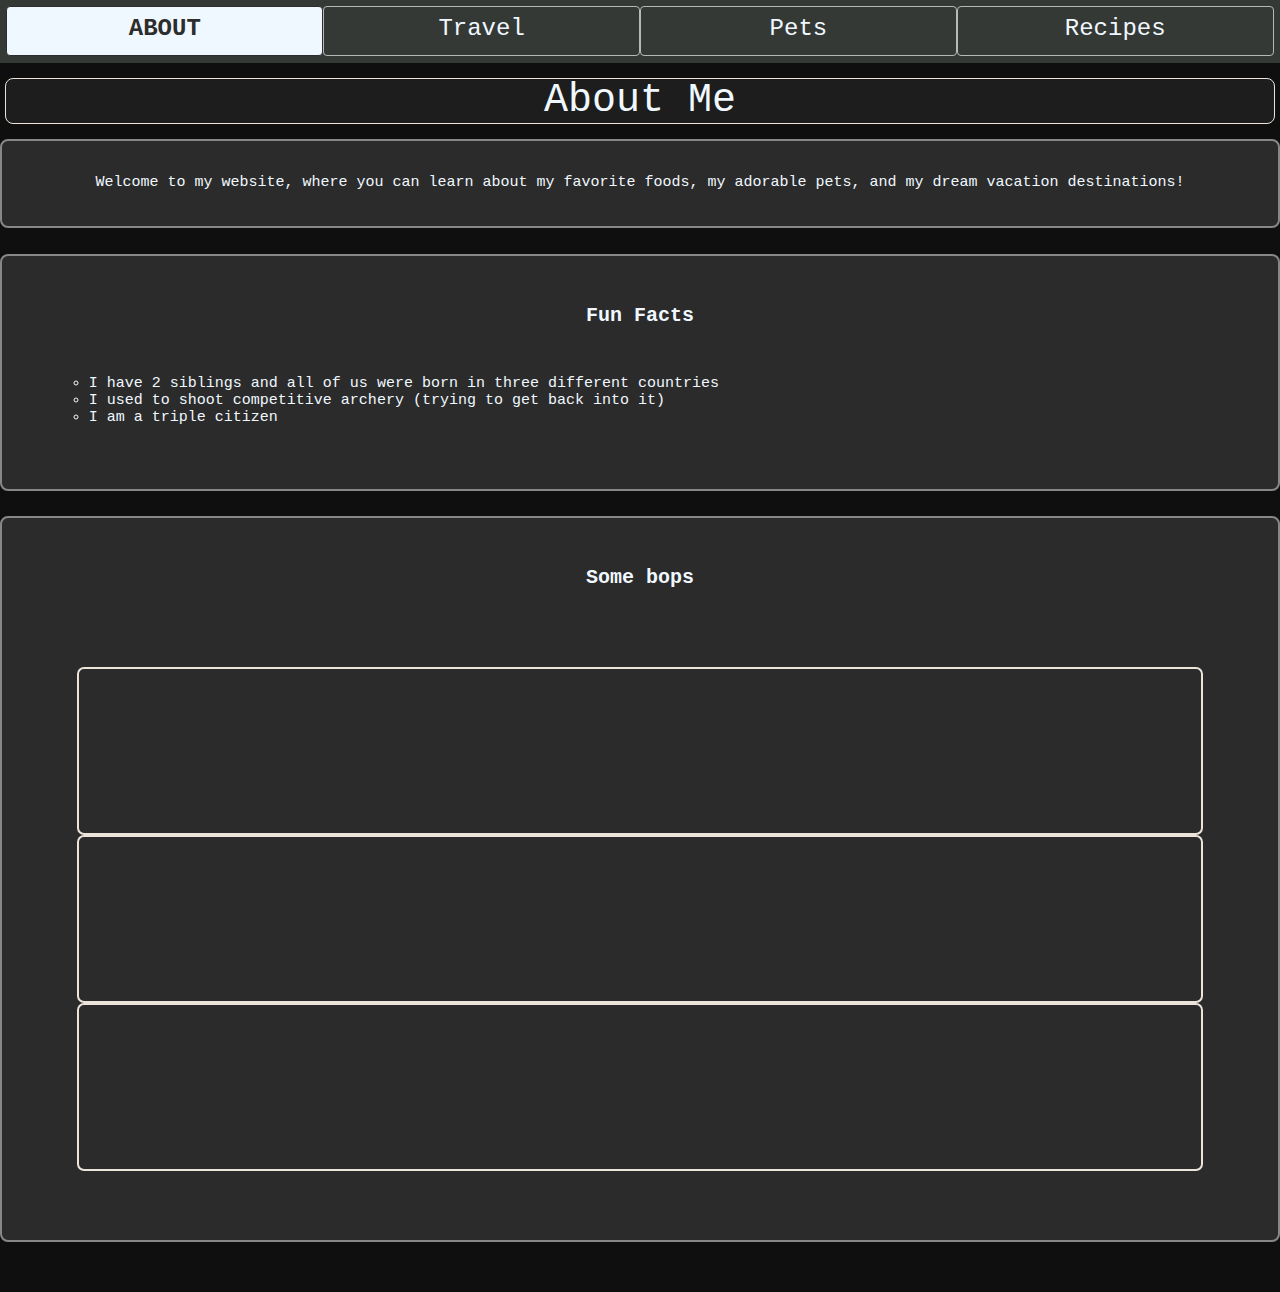
<file: index.html>
<!DOCTYPE html>
<html lang="en">
<head>
    <meta charset="UTF-8">
    <meta name="viewport" content="width=device-width, initial-scale=1.0">
    <link rel="stylesheet" href="css/html5reset.css">
    <link rel="stylesheet" href="css/style2.css">
    <title>About</title>
</head>
<body onload="fullScreenImage()">
    <header>
        <a class="skip" href ="#main">Skip to Main Content</a>
		<nav>
			<ul class="navigation">
				<li class="active navBar">About</li>
				<li class="navBar"><a href ="travel.html">Travel</a></li>
				<li class="navBar"><a href="pets.html">Pets</a></li>
				<li class="navBar"><a href = "recipes.html">Recipes</a></li>
			</ul>
		</nav>
	</header>
    <main id="main">
        <h1>About Me</h1>
        <div id="fullScreenImg">
            <button id="exitButton" onclick="exitFullScreen()">X</button></div>

        <div class="contentSection activeSection index">
            <p>Welcome to my website, where you can learn about my favorite foods, my adorable pets, and my dream vacation destinations! </p>
        </div>

        <div class="contentSection active index">
        <h2 class="index">Hobbies and Interests</h2>
        <div>
            <ul class="indexList">
                <li>Archery</li>
                <li>Video Games</li>
                <li>Working Out</li>
                <li>Travelling</li>
                <li>Eating good food</li>
                <li>Starting to get into cooking</li>
            </ul>
        </div>

        </div>

        <div class="contentSection activeSection index">
            <h2 class="index">Fun Facts</h2>
            <div>
                <ul class="indexList">
                    <li>I have 2 siblings and all of us were born in three different countries</li>
                    <li>I used to shoot competitive archery (trying to get back into it)</li>
                    <li>I am a triple citizen</li>
                </ul>
            </div>
        </div>
        <div class="contentSection activeSection index">
            <h2 class="index">Some bops</h2>
            <ul class="things">
                <li><iframe src="https://www.youtube.com/embed/dCfCzzCyMU4" title="Roddy (Official Audio)" allow="accelerometer; autoplay; clipboard-write; encrypted-media; gyroscope; picture-in-picture; web-share" allowfullscreen></iframe></li> 
                <li><iframe src="https://www.youtube.com/embed/Bk1U847h2MI" title="Q - TODAY (Official Video)" allow="accelerometer; autoplay; clipboard-write; encrypted-media; gyroscope; picture-in-picture; web-share" allowfullscreen></iframe></li>
                <li><iframe src="https://www.youtube.com/embed/_sOKkON_UnQ" title="4:00 A.M." allow="accelerometer; autoplay; clipboard-write; encrypted-media; gyroscope; picture-in-picture; web-share" allowfullscreen></iframe></li>
            </ul>
        </div>
        <div></div>
        <script src="image.js"></script>
    </main>
    
</body>
</html>
</file>
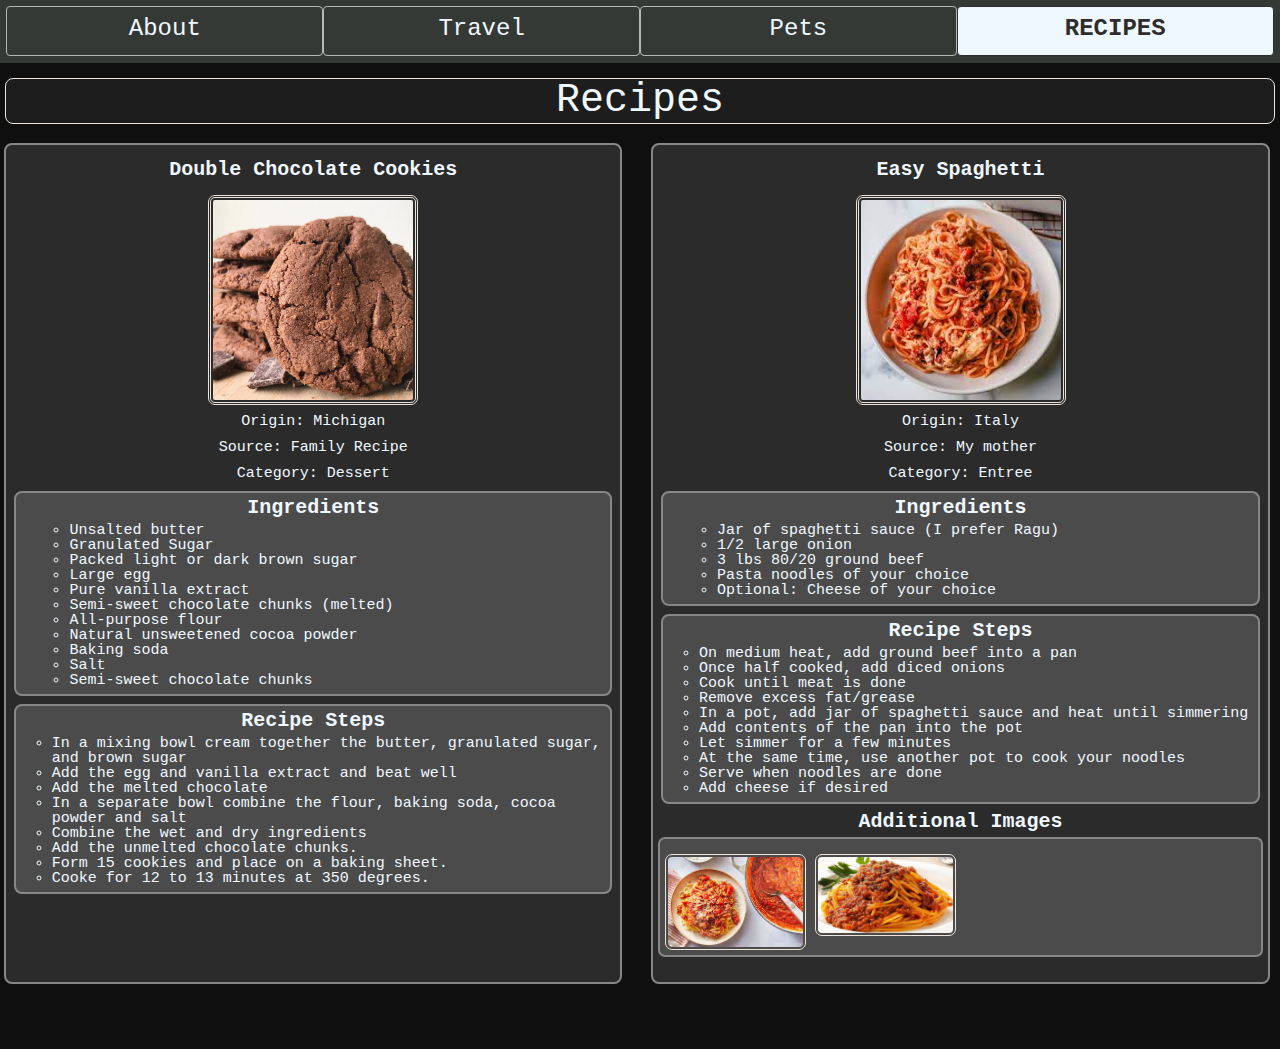
<file: recipes.html>
<!DOCTYPE html>
<html lang="en">
<head>
    <meta charset="UTF-8">
    <meta name="viewport" content="width=device-width, initial-scale=1.0">
    <link rel="stylesheet" href="css/html5reset.css">
    <link rel="stylesheet" href="css/style.css">
    <title>Recipes</title>
    
</head>
<body onload="fullScreenImage()">
    <header>
        <a class ="skip" href = "#main">Skip to Main Content</a>
		<nav>
			<ul class="navigation">
				<li class="navBar"><a href = "index.html">About</a></li>
				<li class="navBar"><a href ="travel.html">Travel</a></li>
				<li class="navBar"><a href="pets.html">Pets</a></li>
				<li class="active navBar">Recipes</li>
			</ul>
		</nav>
	</header>

    <main id="main">
        <h1>Recipes</h1>
        <div id="fullScreenImg">
            <button id="exitButton" onclick="exitFullScreen()">X</button></div>

        <div class="scrollContent">
        <div class="contentSection activeSection" tabindex=0>
            
            <h2>Double Chocolate Cookies</h2>
            <img class="foodPic" src="images/double_chocolate_cookies.png" width = "400" alt="Pile of delicious chocolate cookies.">

            <p><strong>Origin: Michigan</strong></p>
            <p><strong>Source: Family Recipe</strong></p>
            <p><strong>Category: Dessert</strong></p>

            <div class="ingredientSection">
                <h3>Ingredients</h3>
                <ul class="ingredientList">
                    <li>Unsalted butter</li>
                    <li>Granulated Sugar</li>
                    <li>Packed light or dark brown sugar</li>
                    <li>Large egg</li>
                    <li>Pure vanilla extract</li>
                    <li>Semi-sweet chocolate chunks (melted)</li>
                    <li>All-purpose flour </li>
                    <li>Natural unsweetened cocoa powder</li>
                    <li>Baking soda</li>
                    <li>Salt</li>
                    <li>Semi-sweet chocolate chunks</li>
                </ul>
            </div>
            <div class="recipeSection">
                <h3>Recipe Steps</h3>
                <ol class="recipeSteps">
                    <li>In a mixing bowl cream together the butter, granulated sugar, and brown sugar</li>
                    <li>Add the egg and vanilla extract and beat well</li>
                    <li>Add the melted chocolate</li>
                    <li>In a separate bowl combine the flour, baking soda, cocoa powder and salt</li>
                    <li>Combine the wet and dry ingredients</li>
                    <li>Add the unmelted chocolate chunks. </li>
                    <li>Form 15 cookies and place on a baking sheet.</li>
                    <li>Cooke for 12 to 13 minutes at 350 degrees.</li>
                </ol>
            </div>
        </div>
        <div class="contentSection" tabindex=0>
            <h2>Easy Spaghetti</h2>
            <img class="foodPic" src="images/spaghetti1.jpg" width = "300" alt="A plate of spaghetti">
            <p>Origin: Italy</p>
            <p>Source: My mother</p>
            <p>Category: Entree</p>

            <div class="ingredientSection">
                <h3>Ingredients</h3>
                <ul class="ingredientList">
                    <li>Jar of spaghetti sauce (I prefer Ragu)</li>
                    <li>1/2 large onion</li>
                    <li>3 lbs 80/20 ground beef</li>
                    <li>Pasta noodles of your choice</li>
                    <li>Optional: Cheese of your choice</li>
                </ul>
            </div>
            <div class="recipeSection">
                <h3>Recipe Steps</h3>
                <ol class="recipeSteps">
                    <li>On medium heat, add ground beef into a pan</li>
                    <li>Once half cooked, add diced onions</li>
                    <li>Cook until meat is done</li>
                    <li>Remove excess fat/grease</li>
                    <li>In a pot, add jar of spaghetti sauce and heat until simmering</li>
                    <li>Add contents of the pan into the pot</li>
                    <li>Let simmer for a few minutes</li>
                    <li>At the same time, use another pot to cook your noodles</li>
                    <li>Serve when noodles are done</li>
                    <li>Add cheese if desired</li>
                </ol>
            </div>
            <h3 class="imageHeader">Additional Images</h3>
            <div class="photo_gallery">
                <img src="images/spaghetti2.jpg" width = "200" alt="A plate of spaghetti next to a pot of spaghetti sauce">
                <img src="images/THUMB-LINK-2020-2-1200x675.avif" alt="Simple plate of spaghetti">
            </div>
        </div>


        <div class="contentSection" tabindex=0>
            <h2>Instant Ramen</h2>
            <img class="foodPic" src="images/maruchan.jpg" width = "400" alt="A humble bowl of Maruchan ramen.">
            <p><strong>Origin: Japan</strong></p>
            <p><strong>Source: Back of the package</strong></p>
            <p><strong>Category: Quick snack/meal</strong></p>
            
            <div class="ingredientSection">
                <h3>Ingredients</h3>
                <ul class="ingredientList">
                    <li>A pack of your favorite instant ramen</li>
                </ul>
            </div>

            <div class="recipeSection">
                <h3>Recipe Steps</h3>
                <ol class="recipeSteps">
                    <li>Fill a pot with enough water to submerge the noodles</li>
                    <li>In a bowl or plate (if its soupy or not), empty out the seasoning and topping packs</li>
                    <li>When boiling, add the noodles to the pot</li>
                    <li>When adequetly soft, place the noodles into the plate/bowl</li>
                    <li>Add water from the pot if the noodles are soupy</li>
                    <li>Mix and enjoy</li>
                </ol>
            </div>
            <h3 class="imageHeader">Additional Images</h3>
            <div class="photo_gallery"> 
                
                <img src="images/varietyramen.jpg" width = "200" alt="A varied assortment of different instant ramen">
                <img src="images/shin.jpg" width = "200" alt="Shin ramen">
            </div>
        </div>
        <div class="rotateButtons">
            <button onclick="showNextSection(0)"> &#60;-- Previous</button>
            <button onclick="showNextSection(1)"> Next --&#62;</button>
        </div>
    </div>
    <script src="script.js"></script>
    <script src="image.js"></script>
    </main>
    
</body>
</html>
</file>
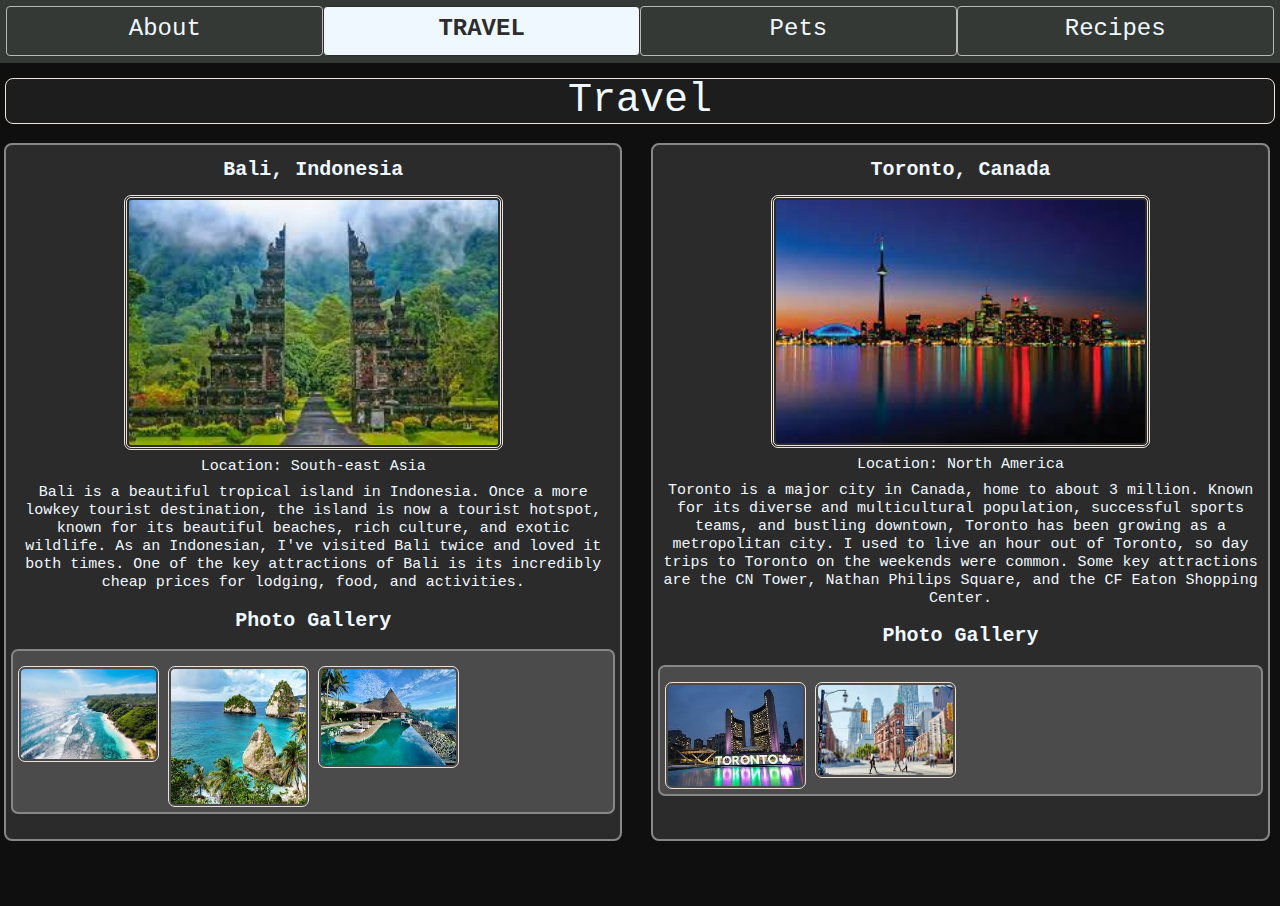
<file: travel.html>
<!DOCTYPE html>
<html lang="en">
<head>
    <meta charset="UTF-8">
    <meta name="viewport" content="width=device-width, initial-scale=1.0">
    <link rel="stylesheet" href="css/html5reset.css">
    <link rel="stylesheet" href="css/style.css">
    <title>Pets</title>
</head>
<body onload="fullScreenImage()">
    
    <header>
        <a class ="skip" href = "#main">Skip to Main Content</a>
		<nav>
			<ul class="navigation">
				<li class="navBar"><a href = "index.html">About</a></li>
				<li class="active navBar">Travel</li>
				<li class="navBar"><a href="pets.html">Pets</a></li>
				<li class="navBar"><a href = "recipes.html">Recipes</a></li>
			</ul>
		</nav>
	</header>
    <main id="main">
        <h1>Travel</h1>
        <div id="fullScreenImg">
            <button id="exitButton" onclick="exitFullScreen()">X</button></div>
        <div class="scrollContent">
        <div class="contentSection activeSection" tabindex=0>
            <h2>Bali, Indonesia</h2>
            <img src="images/bali1.jpg" width = "500" alt="Beautiful traditional architecture in Bali">
            <p><strong>Location: </strong> South-east Asia</p>

            <p>Bali is a beautiful tropical island in Indonesia. Once a more lowkey tourist destination, the island is now a tourist hotspot, known for its beautiful beaches, rich culture, and exotic wildlife. As an Indonesian, I've visited Bali twice and loved it both times. One of the key attractions of Bali is its incredibly cheap prices for lodging, food, and activities.</p>
            <h3>Photo Gallery</h3>
            <div class="photo_gallery">
                <img src="images/bali2.jpg" width ="200" alt = "Beachline in Bali">
                <img src="images/bali3.jpg" width ="200" alt="Views of the ocean in Bali">
                <img src="images/baliroom.jpg" width ="200" alt="Beautiful resort in Bali">
            </div>
        </div>

        <div class="contentSection" tabindex=0>
            <h2>Toronto, Canada</h2>
            <img src="images/toronto1.jpg" width = "400" alt="City skyline of Toronto at dusk">
            <p><strong>Location: </strong> North America</p>

            <p>Toronto is a major city in Canada, home to about 3 million. Known for its diverse and multicultural population, successful sports teams, and bustling downtown, Toronto has been growing as a metropolitan city. I used to live an hour out of Toronto, so day trips to Toronto on the weekends were common. Some key attractions are the CN Tower, Nathan Philips Square, and the CF Eaton Shopping Center.
            </p>
            <h3>Photo Gallery</h3>
            <div class="photo_gallery">
                <img src="images/toronto2.jpg" width ="200" alt = "Nathan Philip Square at night">
                <img src="images/toronto3.jpg"  width ="200" alt="A sunny day in downtown Toronto">
            </div>
        </div>
        
        <div class="contentSection" tabindex=0>
            <h2>Yosemite National Park, California</h2>
            <img src="images/yose1.jpg" width = "400" alt="Landscape of Yosemite">
            <p><strong>Location: </strong>North America</p>

            <p>Yosemite National Park is a massive section of land in central California. Known for its dramatic landscape of mountains and valleys, with rivers and streams carving through. Granite cliff faces, giant sequoia forests, and tall waterfalls are some of the awesome landscapes found here. Rock climbing, camping, hiking, and kayaking are all common activities here.</p>
            <h3>Photo Gallery</h3>
            <div class="photo_gallery">
                <img src="images/yose2.jpg" width = "400" alt="Yosemite Falls ">
                <img src="images/yose3.jpg" width = "400" alt="The Half-Dome basking in the sun">
                <img src="images/yose4.jpg" width = "400" alt="Yosemite Valley">
            </div>
        </div>
            <div class="rotateButtons">
                <button onclick="showNextSection(0)"> &#60;-- Previous</button>
                <button onclick="showNextSection(1)"> Next --&#62;</button>
            </div>
        </div>
    </main>
    <script src="script.js"></script>
    <script src="image.js"></script>
</body>
</html>
</file>
<file: css/style2.css>
body{
    background-color:#0F0f0f;  
    color:aliceblue;
    font-family:'Courier New', Courier, monospace;
    font-size: 15px;
}
.navBar{
    display: block;
    list-style: none;
    float:left;
    text-align: center;
    padding: 10px;
    margin: 0px;
    border-style: solid;
    border-width: 1.5px;
    border-color: #b8b8b8;
    border-radius: 4px;
    flex-grow:1;
}


h2{
    font-size: 20px;
    margin: 10px;
    padding:5px;
    font-weight: bold;
    text-align: center;
}

li{
    display:list-item;
    list-style: circle;
}

a{
    text-decoration: none;
    color:aliceblue;
}

.likes h3{
    margin:auto;
}
.likes ul{
    margin: 4%;
}

h3{
    font-size: 20px;
    text-align: center;
    font-weight: bold;
    margin: 3%;
}

a:hover{
    font-size: 110%;
    text-decoration: underline;
}

h1{
    text-align: center;
    font-size: 40px;
    border-style: solid;
    border-radius: 8px;
    border-width: 1px;
    border-color:#ece4db;
    margin: 5px;
    padding: 2px;
    background-color: #1D1D1D;
}

img{
    width: 60%;
    display: block;
    margin-left: auto;
    margin-right: auto;
    border-style: double;
    border-width: 3px;
    border-color:#ece4db;
    border-radius: 7px;
    margin-top: 5px;
    margin-bottom: 5px;
    padding:2px;
}


video{
    width: 250px;
    height: 225px;
    display: block;
    margin-left: auto;
    margin-right: auto;
    border-style: dashed;
    border-width: 3px;
    border-color:#ece4db;
    border-radius: 7px;
    margin-top: 5px;
    margin-bottom: 5px;
    padding:2px;
    object-fit: cover;
}


p{
    margin:8px;
    text-align: center;
    line-height: 1.2;

}


.contentSection{
    background-color: #2B2B2B;
    border-radius: 8px;
    border-width: 2px;
    border-color:#878787;
    border-style: solid;
    margin:4px;

}

.likes{
    display:grid;
    grid-template-columns: 1fr 1fr;
}

.likeList{
    list-style:circle;
    list-style-type: circle;
}

.ingredientList{
    padding-left: 6%;
    list-style: circle;
    list-style-type: circle;
    margin:3%;
}

.ingredientSection{
    border-style:double;
    border-width:2px;
    border-color:#878787;
    border-radius: 8px;
    background-color: #4B4B4B;
    margin: 8px;
}


.recipeSection{
    border-style:double;
    border-width:2px;
    border-color:#878787;
    border-radius: 8px;
    background-color: #4B4B4B;
    margin: 4px 8px 8px 8px;
}

.recipeSteps{
    padding-left: 6%;
    margin-top:2%;
    margin-bottom: 2%;
    list-style: decimal;
    list-style-type: decimal;
}

.photo_gallery{
    display: grid;
    grid-template-columns: 1fr 1fr;
    background-color: #4B4B4B;
    border-radius: 7px;
    margin:5px;
    border-width: 2px;
    border-style: solid;
    border-color: #878787;
}

.photo_gallery img{
    border-width:1px;
    border-style: double;
    object-fit: fill;
    width: 90%;
}
.photo_gallery video{
    border-width:1px;
    border-style: double;
    object-fit: fill;
    width: 90%;
}



.skip{
    text-align: center;
}


.navigation{
    display: grid;
    grid-template-columns: 1fr 1fr 1fr 1fr;
    list-style-type: none;
    margin: 4px;
    padding: 0.5%;
    overflow: hidden;
    background-color: #353935;
    border-radius: 6px;
    
}
button{
    display: none; 
}



iframe {
    display: block;
    width: 100%;
    height: 100%;
    border-style: double;
    border-width: 2px;
    border-color: #ece4db;
    border-radius: 7px;
    object-fit: contain;
    margin-top: 5px;
    margin-bottom: 5px;
    padding: 2px;
    box-sizing: border-box;
    max-width: 100%; 
  }

  

.indexList{
    padding-left: 5%;
    margin-bottom: 3%;
    line-height: 1.15;
}

.index{
    padding:2%;
    margin:0%;
}

.things{
    padding:2%;
    margin:2%;
    display:grid;
    grid-template-rows: 1fr 1fr 1fr;
}

.things li{
    list-style-type: none;
    list-style:none;
}



.skip {
    position: absolute;
    left: -10000px;
    top: auto;
    overflow: hidden;
  }

.skip:focus{
    position: static;
    width: auto;
    height: auto;
}
.active{
    font-weight: bold;
    text-transform: uppercase;
    color:#2D2D2D;
    background-color: aliceblue;
    border-color: #2D2D2D;
}

#fullScreenImg{
    display: none;
    position:absolute;
    z-index: 1000;
    top: 5vh;
    left:5vw;
    width: 90vw;
    height: 90vh;
    background-size: contain;
    background-repeat: no-repeat no-repeat;
    background-position: center center;
    background-color: black;
    border-radius: 50px;
    border-color:white;
    border-style: solid;
    border-width:5px;
    background-image: none;
}

#exitButton{
    display:none;
    font-size:20px;
    position:absolute;
    top:3vh;
    right: 3vw;
    color: white;
    width: 50px;
    height:50px;
    border-radius: 50%;
    
}


@media screen and (min-width: 768px){
    body{
        margin-bottom: 50px;
    }
    
    nav{
        position:fixed;
        bottom: 0px;
        width:100%;
        border-radius: 0px;
        
    }
    .navigation{
        height:50px;
        flex-direction: row;
        border-radius: 0px;
        margin:0px 0px;
    }
    .navBar{
        padding-top:auto;
        padding-bottom: auto;
        font-size:24px;
    }

    .imgGrid{
        display:grid;
        grid-template-columns: 1fr 1fr;
    }
    .imgGrid img{
        grid-column: 1/2;
        width:85%;
    }
    .imgGrid p{
        grid-column: 2/3;
        margin:auto;
        margin-left:20px;
        margin-right:20px;
    }
    .photo_gallery{
        grid-template-columns: 1fr 1fr 1fr 1fr;
    }
    .photo_gallery img, video{
        margin-top:15px;
    }
    #maxAndFox{
        display:flex;
    }
    #maxAndFox img{
        width:180px;
        margin:1%;
    }
    .contentSection{
        margin-bottom: 120px;
        display:none;
    }
    .activeSection{
        display:block;
    }
    .rotateButtons{
        position:fixed;
        display:grid;
        grid-template-columns: 1fr 1fr;
        width:100%;
        bottom:55px;
    }

    button{
        display:block;
        border-radius:3px;
        border-width:2px;
        border-color:aliceblue;
        background-color:#2B2B2B;
        color:aliceblue;
        font-family: 'Courier New', Courier, monospace;
        font-size: 20px;
        height:50px;
        margin:2%;
    }
    .foodPic{
        height: 300px;
        width: 300px;
        object-fit: cover;
    }
    .index{
        margin-bottom: 2%;
    }

}

@media screen and (min-width: 1280px){
    .rotateButtons{
        display:none;
    }

    h1{
        margin-top: 15px;
        margin-bottom: 15px;
    }

    nav{
        position: relative;
        border-radius: 10px;
    }   
}
</file>
<file: css/style.css>
body{
    background-color:#0F0f0f;  
    color:aliceblue;
    font-family:'Courier New', Courier, monospace;
    font-size: 15px;
}
.navBar{
    display: block;
    list-style: none;
    float:left;
    text-align: center;
    padding: 10px;
    margin: 0px;
    border-style: solid;
    border-width: 1.5px;
    border-color: #b8b8b8;
    border-radius: 4px;
    flex-grow:1;
}


h2{
    font-size: 20px;
    margin: 10px;
    padding:5px;
    font-weight: bold;
    text-align: center;
}

li{
    display:list-item;
    list-style: circle;
}

a{
    text-decoration: none;
    color:aliceblue;
}

.likes h3{
    margin:auto;
}
.likes ul{
    margin: 4%;
}

h3{
    font-size: 20px;
    text-align: center;
    font-weight: bold;
    margin: 3%;
}

a:hover{
    font-size: 110%;
    text-decoration: underline;
}

h1{
    text-align: center;
    font-size: 40px;
    border-style: solid;
    border-radius: 8px;
    border-width: 1px;
    border-color:#ece4db;
    margin: 5px;
    padding: 2px;
    background-color: #1D1D1D;
}

img{
    width: 60%;
    display: block;
    margin-left: auto;
    margin-right: auto;
    border-style: double;
    border-width: 3px;
    border-color:#ece4db;
    border-radius: 7px;
    margin-top: 5px;
    margin-bottom: 5px;
    padding:2px;
}


video{
    width: 250px;
    height: 225px;
    display: block;
    margin-left: auto;
    margin-right: auto;
    border-style: dashed;
    border-width: 3px;
    border-color:#ece4db;
    border-radius: 7px;
    margin-top: 5px;
    margin-bottom: 5px;
    padding:2px;
    object-fit: cover;
}


p{
    margin:8px;
    text-align: center;
    line-height: 1.2;

}


.contentSection{
    background-color: #2B2B2B;
    border-radius: 8px;
    border-width: 2px;
    border-color:#878787;
    border-style: solid;
    margin:4px;

}

.likes{
    display:grid;
    grid-template-columns: 1fr 1fr;
}

.likeList{
    list-style:circle;
    list-style-type: circle;
}

.ingredientList{
    padding-left: 6%;
    list-style: circle;
    list-style-type: circle;
    margin:3%;
}

.ingredientSection{
    border-style:double;
    border-width:2px;
    border-color:#878787;
    border-radius: 8px;
    background-color: #4B4B4B;
    margin: 8px;
}


.recipeSection{
    border-style:double;
    border-width:2px;
    border-color:#878787;
    border-radius: 8px;
    background-color: #4B4B4B;
    margin: 4px 8px 8px 8px;
}

.recipeSteps{
    padding-left: 6%;
    margin-top:2%;
    margin-bottom: 2%;
    list-style: decimal;
    list-style-type: decimal;
}

.photo_gallery{
    display: grid;
    grid-template-columns: 1fr 1fr;
    background-color: #4B4B4B;
    border-radius: 7px;
    margin:5px;
    border-width: 2px;
    border-style: solid;
    border-color: #878787;
}

.photo_gallery img{
    border-width:1px;
    border-style: double;
    object-fit: fill;
    width: 90%;
}
.photo_gallery video{
    border-width:1px;
    border-style: double;
    object-fit: fill;
    width: 90%;
}



.skip{
    text-align: center;
}


.navigation{
    display: grid;
    grid-template-columns: 1fr 1fr 1fr 1fr;
    list-style-type: none;
    margin: 4px;
    padding: 0.5%;
    overflow: hidden;
    background-color: #353935;
    border-radius: 6px;
    
}
button{
    display: none; 
}



iframe {
    display: block;
    width: 100%;
    height: 100%;
    border-style: double;
    border-width: 2px;
    border-color: #ece4db;
    border-radius: 7px;
    object-fit: contain;
    margin-top: 5px;
    margin-bottom: 5px;
    padding: 2px;
    box-sizing: border-box;
    max-width: 100%; 
  }

  

.indexList{
    padding-left: 5%;
    margin-bottom: 3%;
    line-height: 1.15;
}

.index{
    padding:2%;
    margin:0%;
}

.things{
    padding:2%;
    margin:2%;
    display:grid;
    grid-template-rows: 1fr 1fr 1fr;
}

.things li{
    list-style-type: none;
    list-style:none;
}



.skip {
    position: absolute;
    left: -10000px;
    top: auto;
    overflow: hidden;
  }

.skip:focus{
    position: static;
    width: auto;
    height: auto;
}
.active{
    font-weight: bold;
    text-transform: uppercase;
    color:#2D2D2D;
    background-color: aliceblue;
    border-color: #2D2D2D;
}

#fullScreenImg{
    display: none;
    position:absolute;
    z-index: 1000;
    top: 5vh;
    left:5vw;
    width: 90vw;
    height: 90vh;
    background-size: contain;
    background-repeat: no-repeat no-repeat;
    background-position: center center;
    background-color: black;
    border-radius: 50px;
    border-color:white;
    border-style: solid;
    border-width:5px;
    background-image: none;
}

#exitButton{
    display:none;
    font-size:20px;
    position:absolute;
    top:3vh;
    right: 3vw;
    color: white;
    width: 50px;
    height:50px;
    border-radius: 50%;
    
}


@media screen and (min-width: 768px){
    body{
        margin-bottom: 50px;
    }
    
    nav{
        position:fixed;
        bottom: 0px;
        width:100%;
        border-radius: 0px;
        
    }
    .navigation{
        height:50px;
        flex-direction: row;
        border-radius: 0px;
        margin:0px 0px;
    }
    .navBar{
        padding-top:auto;
        padding-bottom: auto;
        font-size:24px;
    }

    .imgGrid{
        display:grid;
        grid-template-columns: 1fr 1fr;
    }
    .imgGrid img{
        grid-column: 1/2;
        width:85%;
    }
    .imgGrid p{
        grid-column: 2/3;
        margin:auto;
        margin-left:20px;
        margin-right:20px;
    }
    .photo_gallery{
        grid-template-columns: 1fr 1fr 1fr 1fr;
    }
    .photo_gallery img, video{
        margin-top:15px;
    }
    #maxAndFox{
        display:flex;
    }
    #maxAndFox img{
        width:180px;
        margin:1%;
    }
    .contentSection{
        margin-bottom: 120px;
        display:none;
    }
    .activeSection{
        display:block;
    }
    .rotateButtons{
        position:fixed;
        display:grid;
        grid-template-columns: 1fr 1fr;
        width:100%;
        bottom:55px;
    }

    button{
        display:block;
        border-radius:3px;
        border-width:2px;
        border-color:aliceblue;
        background-color:#2B2B2B;
        color:aliceblue;
        font-family: 'Courier New', Courier, monospace;
        font-size: 20px;
        height:50px;
        margin:2%;
    }
    .foodPic{
        height: 300px;
        width: 300px;
        object-fit: cover;
    }
    .index{
        margin-bottom: 2%;
    }

}

@media screen and (min-width: 1280px){
    .scrollContent{
        display: flex;
        overflow-x: auto;
        flex-direction: row;
        
    }
    .contentSection{
        display: block;
        flex: 0 0 auto;
        margin-bottom: 15px;
        padding-bottom: 20px;
        max-height: 100vh;
        max-width: 48vw;
        margin-right: 25px;
    }
    .rotateButtons{
        display:none;
    }

    nav{
        position: relative;
        border-radius: 10px;
    }   
    
    h1{
        margin-top:15px;
        margin-bottom: 15px;
    }

    .ingredientSection>h3{
        margin-top: 5px;
        margin-bottom: 5px;
    }
    .recipeSection>h3{
        margin-top: 5px;
        margin-bottom: 5px;
    }
    .imageHeader{
        margin-top: 5px;
        margin-bottom: 5px;
    }

    .recipeSteps{
        margin-top: 0px;
        margin-bottom: 1%;
    }

    .ingredientList{
        margin-top: 0px;
        margin-bottom: 1%;
    }

    .foodPic{
        height: 200px;
        width:200px;
    }
    
}
</file>
